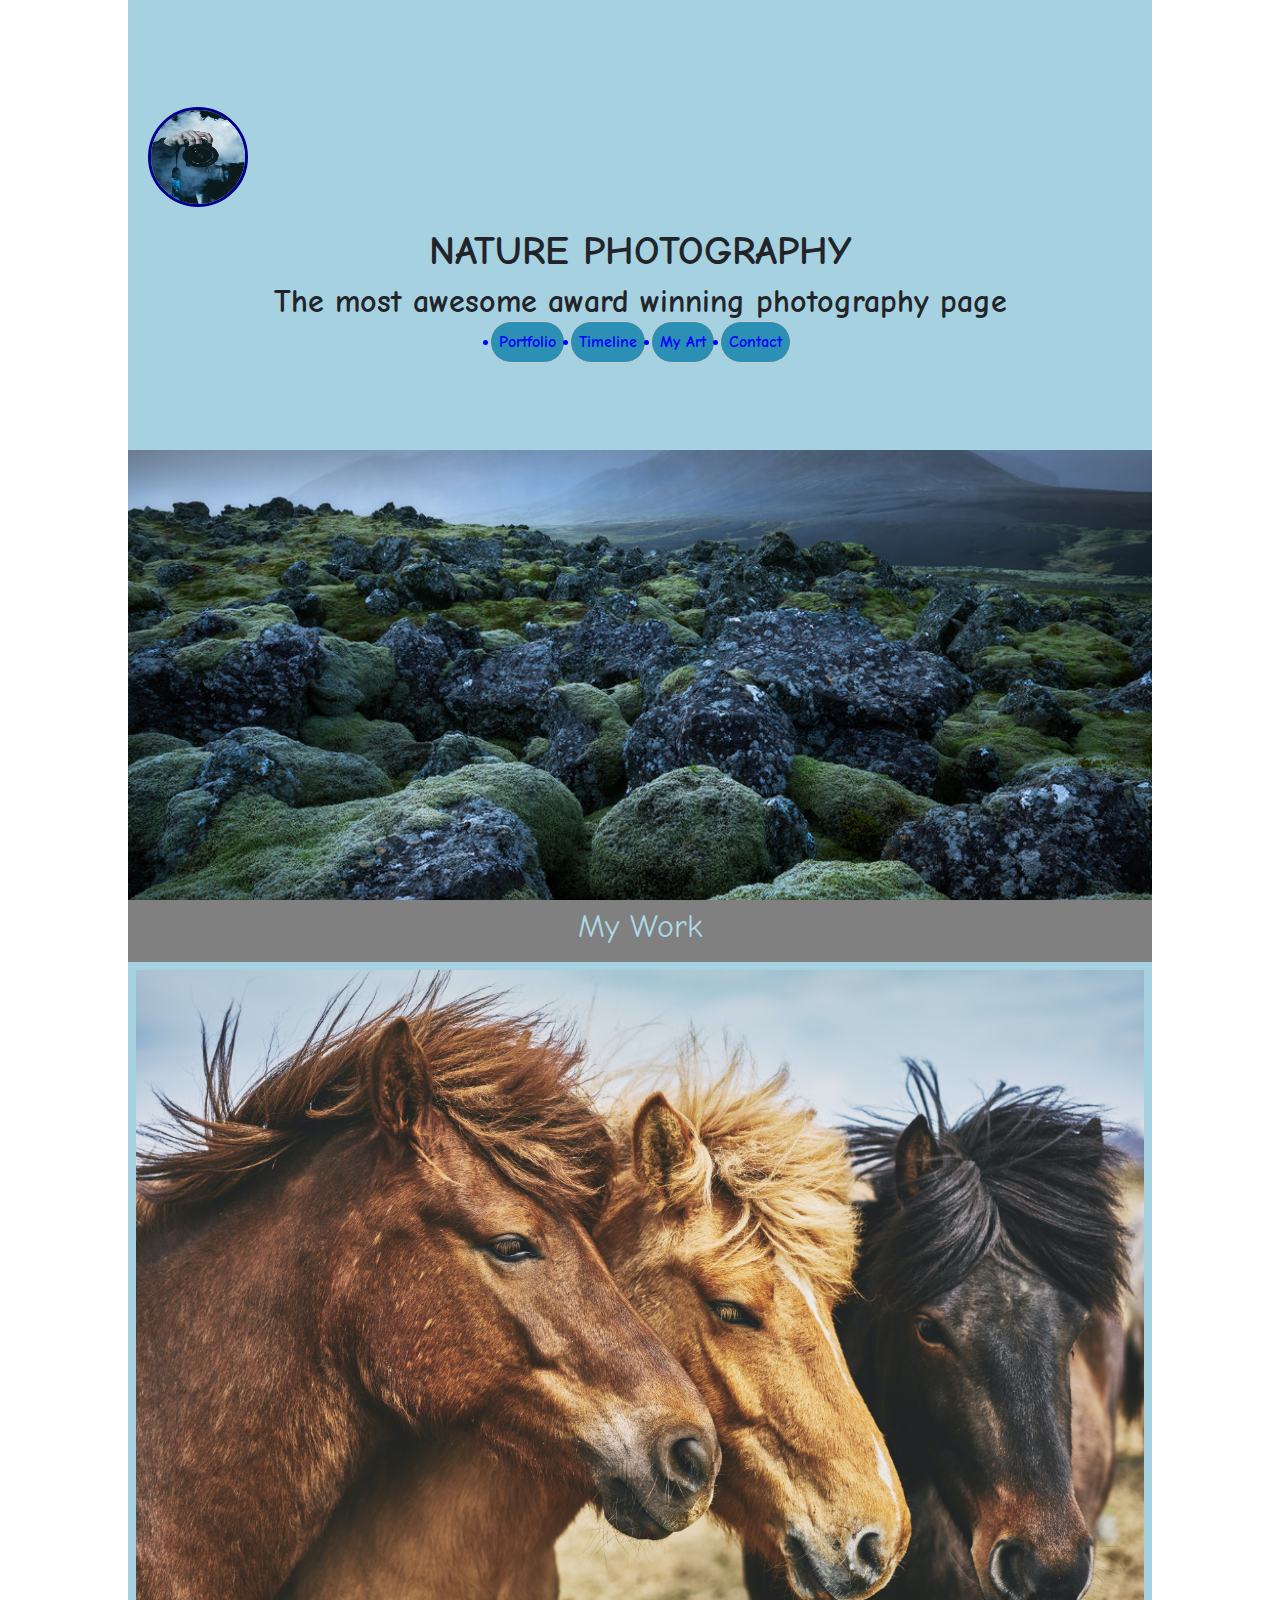
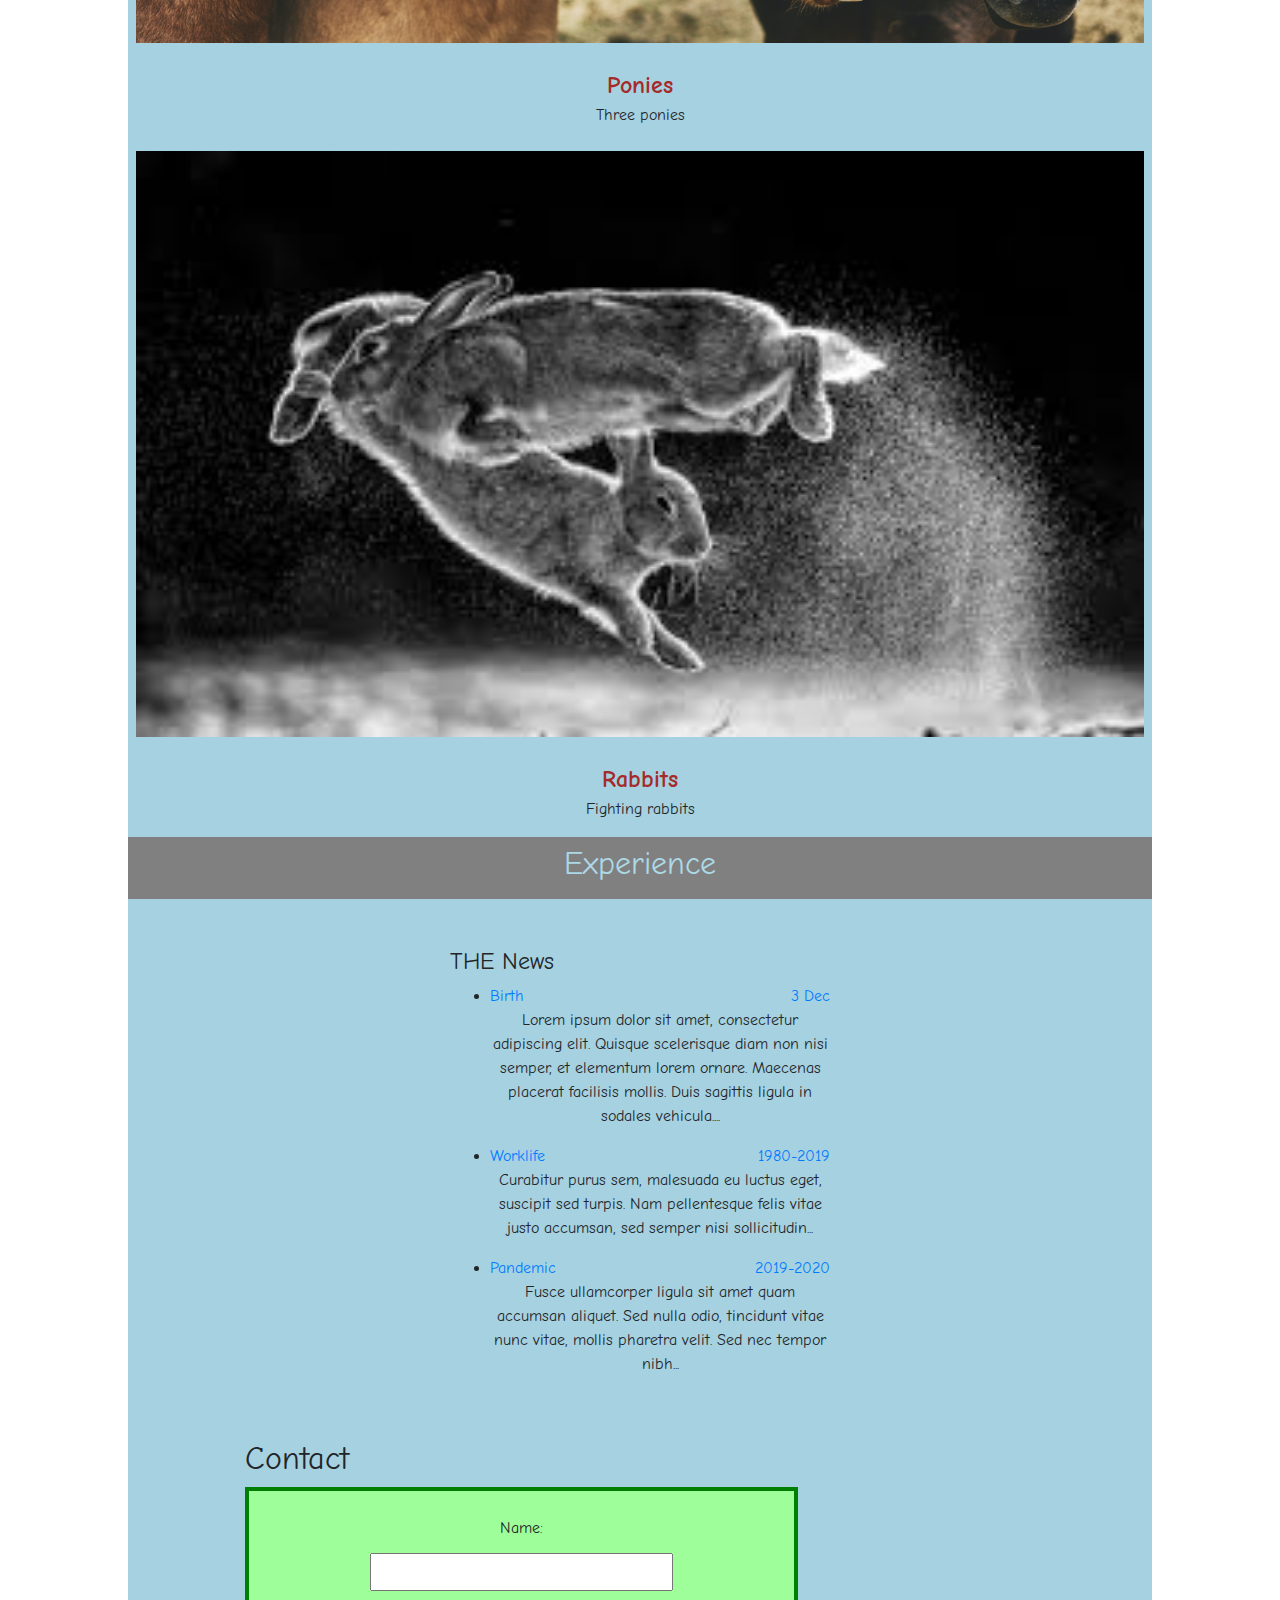
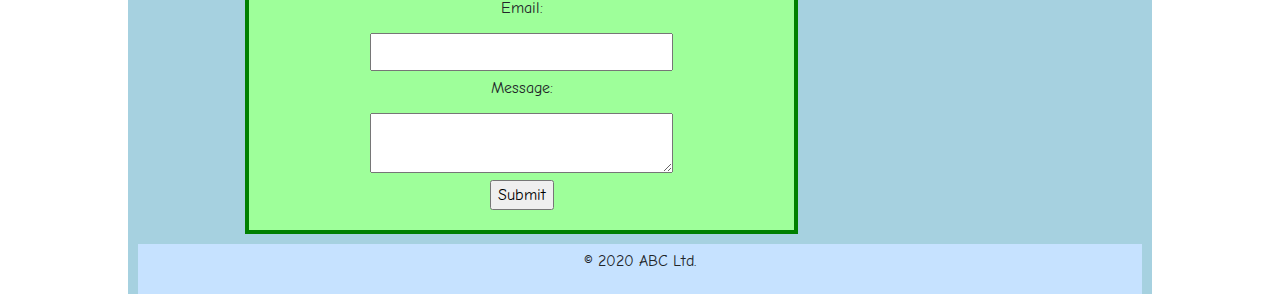
<file: index.html>
<!doctype html>
<html>
	<head>
		<title> Natural Photography </title>
		<meta charset="utf-8">
		<meta name="viewport" content="width=device-width, initial-scale=1.0">
			
<link href="http://maxcdn.bootstrapcdn.com/bootstrap/4.1.1/css/bootstrap.min.css" rel="stylesheet" id="bootstrap-css">
<script src="http://maxcdn.bootstrapcdn.com/bootstrap/4.1.1/js/bootstrap.min.js"></script>
<script src="https://cdnjs.cloudflare.com/ajax/libs/jquery/3.2.1/jquery.min.js"></script>
        
<link rel="stylesheet" href="css/stylesheet.css">
<link rel="timeline" href="css/timeline.css">
	</head>
		
	<body>	
		<main>
			
			
			<div id="landing">
			<div id="topMenu">	
			<div id="landingText">
			
			<div>	
				<img src="images/photographerlogo.jpg" id="logo">
			</div>	
			
			<h1> Nature Photography</h1>
			<h2> The most awesome award winning photography page </h2>
				<div>
					<a href="portfolio" class="btn1"><li>Portfolio</li></a>
					<a href="timeline" class="btn1"><li>Timeline</li></a>
					<a href="art" class="btn1"><li>My Art</li></a>
					<a href="contact" class="btn1"><li>Contact</li></a>
				</div>
			</div> 
			</div>

			<div id="landingImage">
<!--				<img src="images/mainimage2.jpg" width="100%" height="">-->
			</div>
            </div>
	<!-- Portfolio section		 -->
		
	<section id="portfolio">
		<div class="header">
			 <h2> My Work </h2>
		</div>	
			<figure class="caption">
			<img src="images/doruk-yemenici-M7Qzh_PD2mM-unsplash.jpg" alt="Ponies" >
			</figure>
			<figcaption> Ponies </figcaption>
			<p> Three ponies </p>
			
			
			<figure class="caption">
			<img src="images/rabbits.jpg" alt="Rabbits">	
			</figure>
			<figcaption> Rabbits </figcaption> 
			<p> Fighting rabbits</p> 
	</section>
            
	<section id="timeline">
		<div class="header">
			 <h2> Experience </h2>
		</div>
		

<div class="container mt-5 mb-5">
	<div class="row">
		<div class="col-md-6 offset-md-3">
			<h4>THE News</h4>
			<ul class="timeline">
				<li>
					<a target="_blank" href="#">Birth</a>
					<a href="#" class="float-right">3 Dec</a>
					<p>Lorem ipsum dolor sit amet, consectetur adipiscing elit. Quisque scelerisque diam non nisi semper, et elementum lorem ornare. Maecenas placerat facilisis mollis. Duis sagittis ligula in sodales vehicula....</p>
				</li>
				<li>
					<a href="#">Worklife</a>
					<a href="#" class="float-right">1980-2019</a>
					<p>Curabitur purus sem, malesuada eu luctus eget, suscipit sed turpis. Nam pellentesque felis vitae justo accumsan, sed semper nisi sollicitudin...</p>
				</li>
				<li>
					<a href="#">Pandemic</a>
					<a href="#" class="float-right">2019-2020</a>
					<p>Fusce ullamcorper ligula sit amet quam accumsan aliquet. Sed nulla odio, tincidunt vitae nunc vitae, mollis pharetra velit. Sed nec tempor nibh...</p>
				</li>
			</ul>
		</div>
	</div>
</div>

</section>
    <section id="contact">	        
	<div class="container">	
		<h2> Contact </h2>
	
		<div id="formDiv">	
			<form action="mailto:edithraie@gmail.com" method="post" enctype="text/plain" class="myForm">	
		
				<label> Name: </label>
				<input type="text" name="name" required>
				<br>

				<label> Email: </label>
				<input type="email" name="email" required>
				<br>

				<label> Message: </label>
				<textarea name="text"></textarea><br>

				<input type="submit" value="Submit" class="btn2">
			</form>
		</div>
	</section>
	
	
	<div class="clear"></div>
	<footer>
			<p style="text-align: center">&copy; 2020 ABC Ltd.</p>
	</footer>
	</div>
		</main>
	</body>
	
		
</html>

<!-- <!doctype html>
<html>

<body>


    
Portfolio section
<section id="portfolio">
    <div class="header">
    <h2> My Work</h2>
    </div>
    
    <img src="images/abdullah-ali-qhMCUB4YJ_k-unsplash.jpg" alt="Nature photos">
    <div class="caption"> 
        <h3>Flamingo </h3>
        <p> lots of flamingos......</p>
    </div>
    
     <img src="images/osama-saeed-G2G2FDYDBO0-unsplash.jpg" alt="Nature photos">
    <div class="caption"> 
        <h3>Sea </h3>
        <p> Sea waves.....</p>
    </div>
    
    
    <figure class="caption">
    <img src="images/federico-di-dio-Jcj3o0AGJAA-unsplash.jpg" alt="Nature photos" width="100%">
    <figcaption> Flying Eagle</figcaption>
    <p> An eagle flying .....</p>
    </figure>
    
 -->
</file>
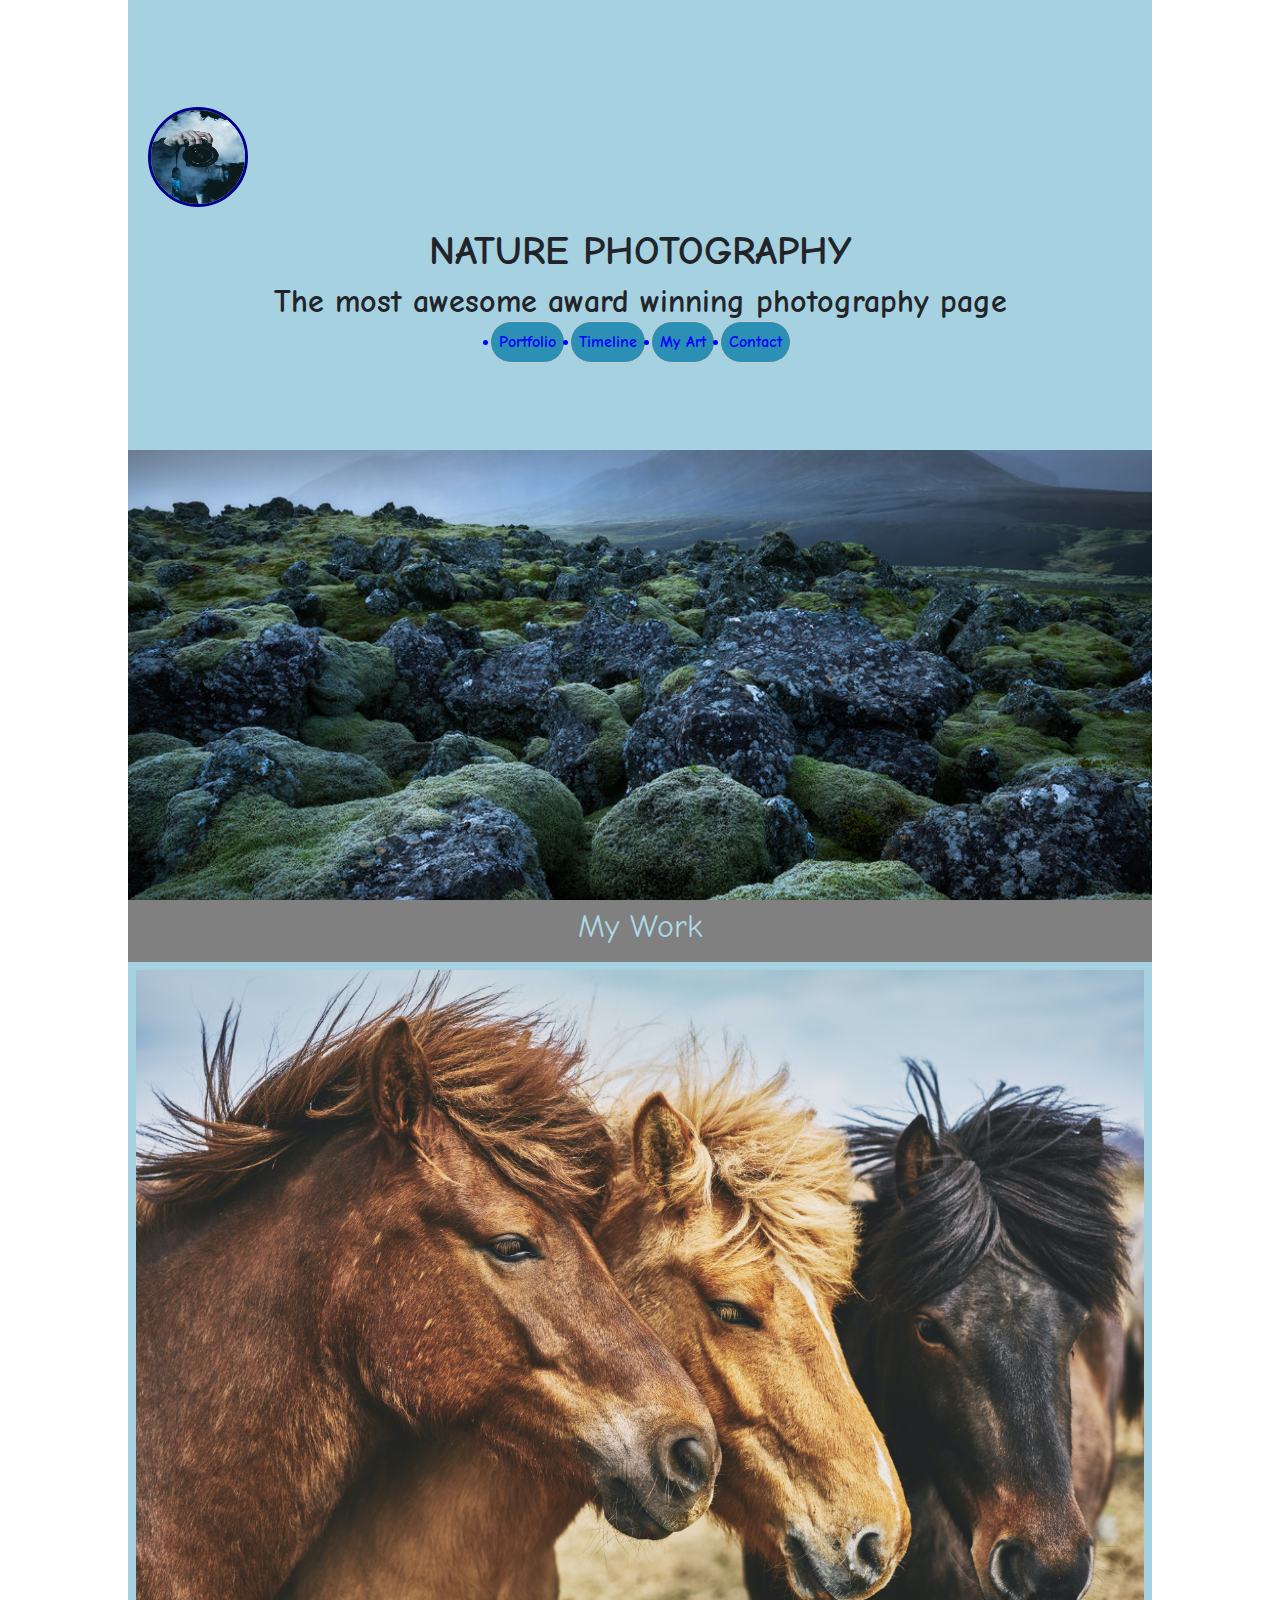
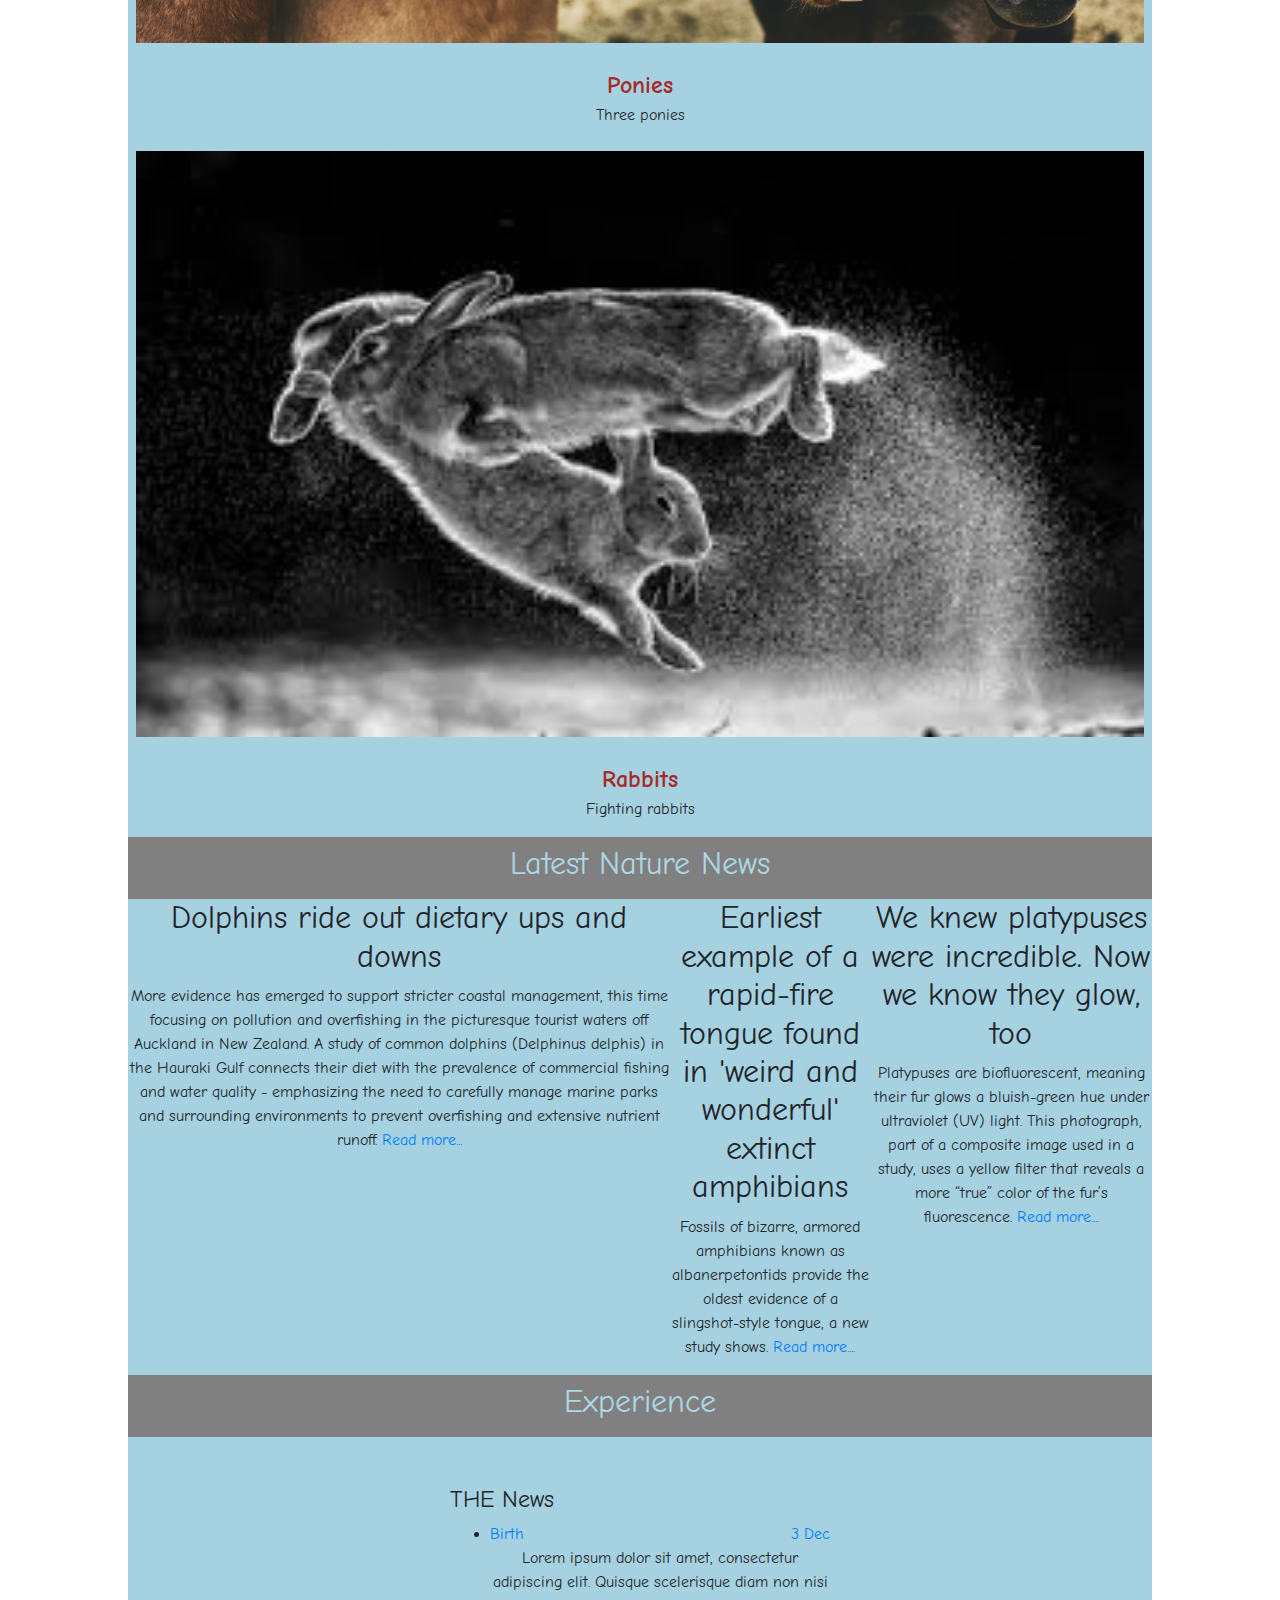
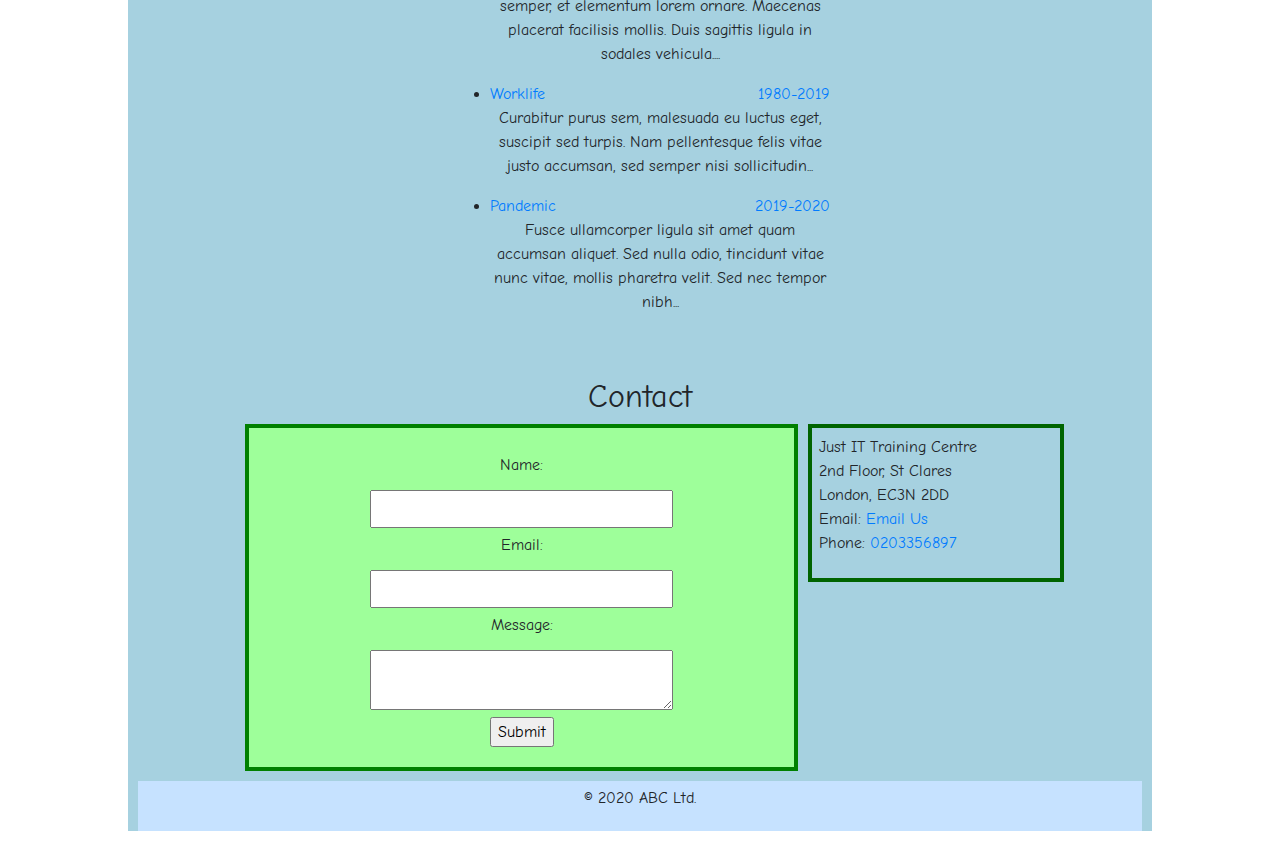
<file: Photography-Page-main/index.html>
<!doctype html>
<html>
	<head>
		<title> Natural Photography </title>
		<meta charset="utf-8">
		<meta name="viewport" content="width=device-width, initial-scale=1.0">
			
<link href="http://maxcdn.bootstrapcdn.com/bootstrap/4.1.1/css/bootstrap.min.css" rel="stylesheet" id="bootstrap-css">
<script src="http://maxcdn.bootstrapcdn.com/bootstrap/4.1.1/js/bootstrap.min.js"></script>
<script src="https://cdnjs.cloudflare.com/ajax/libs/jquery/3.2.1/jquery.min.js"></script>
        
<link rel="stylesheet" href="css/stylesheet.css">
<link rel="timeline" href="css/timeline.css">
	</head>
		
	<body>	
		<main>
			
			
			<div id="landing">
			<div id="topMenu">	
			<div id="landingText">
			
			<div>	
				<img src="images/photographerlogo.jpg" id="logo">
			</div>	
			
			<h1> Nature Photography</h1>
			<h2> The most awesome award winning photography page </h2>
				<div>
					<a href="portfolio" class="btn1"><li>Portfolio</li></a>
					<a href="timeline" class="btn1"><li>Timeline</li></a>
					<a href="art" class="btn1"><li>My Art</li></a>
					<a href="contact" class="btn1"><li>Contact</li></a>
				</div>
			</div> 
			</div>

			<div id="landingImage">
<!--				<img src="images/mainimage2.jpg" width="100%" height="">-->
			</div>
            </div>
            
    
            
	<!-- Portfolio section		 -->
		
	<section id="portfolio">
		<div class="header">
			 <h2> My Work </h2>
		</div>	
			<figure class="caption">
			<img src="images/doruk-yemenici-M7Qzh_PD2mM-unsplash.jpg" alt="Ponies" >
			</figure>
			<figcaption> Ponies </figcaption>
			<p> Three ponies </p>
			
			
			<figure class="caption">
			<img src="images/rabbits.jpg" alt="Rabbits">	
			</figure>
			<figcaption> Rabbits </figcaption> 
			<p> Fighting rabbits</p> 
	</section>
     
    <section id="news">
        <div class="header">
			 <h2> Latest Nature News </h2>    
        </div>
        
    <style>
         #chapters {
             display: flex;
             flex-direction: row;  
         }
        
         .block1 {
             flex; 1;
             order: 1;
             background-color: paleturquoise;
             padding:10px;
             
         } 
        
         .block2 {
             flex; 1;
             order: 1;
             background-color: palegreen;
             padding:10px;
             
         } 
        
         .block3 {
             flex; 1;
             order: 1;
             background-color: lightyellow;
             padding:10px;
             
         } 
        
           @media (max-width: 700px)
            {
             #chapters {
             display: flex;
             flex-direction: column;  
         }
                 }
        
        
    </style> 
        
        
    <div id="chapters">    
    <article id="block1">
        <h2>Dolphins ride out dietary ups and downs</h2> 
        <p>More evidence has emerged to support stricter coastal management, this time focusing on pollution and overfishing in the picturesque tourist waters off Auckland in New Zealand. A study of common dolphins (Delphinus delphis) in the Hauraki Gulf connects their diet with the prevalence of commercial fishing and water quality - emphasizing the need to carefully manage marine parks and surrounding environments to prevent overfishing and extensive nutrient runoff.<a href="https://www.sciencedaily.com/releases/2020/11/201103104740.htm" target="_blank"> Read more...</a></p>    
    </article> 
        
    <article id="block2">
        <h2>Earliest example of a rapid-fire tongue found in 'weird and wonderful' extinct amphibians</h2>
        <p>Fossils of bizarre, armored amphibians known as albanerpetontids provide the oldest evidence of a slingshot-style tongue, a new study shows.
        <a href="https://www.sciencedaily.com/releases/2020/11/201105183832.html" target="_blank"> Read more....</a></p> 
    </article>    
        
     <article id="block3">
        <h2>We knew platypuses were incredible. Now we know they glow, too</h2>
        <p>Platypuses are biofluorescent, meaning their fur glows a bluish-green hue under ultraviolet (UV) light. This photograph, part of a composite image used in a study, uses a yellow filter that reveals a more “true” color of the fur’s fluorescence.
        <a href="https://www.nationalgeographic.com/animals/2020/11/glowing-platypus/" target="_blank"> Read more....</a></p>
    </article> 
    </div>
        
     
          
    </section>  
                          
	<section id="timeline">
		<div class="header">
			 <h2> Experience </h2>
		</div>
		

<div class="container mt-5 mb-5">
	<div class="row">
		<div class="col-md-6 offset-md-3">
			<h4>THE News</h4>
			<ul class="timeline">
				<li>
					<a target="_blank" href="#">Birth</a>
					<a href="#" class="float-right">3 Dec</a>
					<p>Lorem ipsum dolor sit amet, consectetur adipiscing elit. Quisque scelerisque diam non nisi semper, et elementum lorem ornare. Maecenas placerat facilisis mollis. Duis sagittis ligula in sodales vehicula....</p>
				</li>
				<li>
					<a href="#">Worklife</a>
					<a href="#" class="float-right">1980-2019</a>
					<p>Curabitur purus sem, malesuada eu luctus eget, suscipit sed turpis. Nam pellentesque felis vitae justo accumsan, sed semper nisi sollicitudin...</p>
				</li>
				<li>
					<a href="#">Pandemic</a>
					<a href="#" class="float-right">2019-2020</a>
					<p>Fusce ullamcorper ligula sit amet quam accumsan aliquet. Sed nulla odio, tincidunt vitae nunc vitae, mollis pharetra velit. Sed nec tempor nibh...</p>
				</li>
			</ul>
		</div>
	</div>
</div>

</section>
    
    <section id="contact">	        
	<div class="container">	
		<h2> Contact </h2>
	
		<div id="formDiv">	
			<form action="mailto:edithraie@gmail.com" method="post" enctype="text/plain" class="myForm">	
		
				<label> Name: </label>
				<input type="text" name="name" required>
				<br>

				<label> Email: </label>
				<input type="email" name="email" required>
				<br>

				<label> Message: </label>
				<textarea name="text"></textarea><br>

				<input type="submit" value="Submit" class="btn2">
			</form>
		</div>
        </div>
        
    <div id="addressDiv">
		<address>
			Just IT Training Centre<br>
			2nd Floor, St Clares<br>
			London, EC3N 2DD<br>
			Email: <a href="mailto:info@justit.com"> Email Us</a><br>
			Phone: <a href="tel:0203356897">0203356897</a>
		</address>			
	</div>	
		    
	</section>
            
            
	
	<div class="clear"></div>
	<footer>
			<p style="text-align: center">&copy; 2020 ABC Ltd.</p>
	</footer>
        
		</main>
	</body>
	
		
</html>
</file>
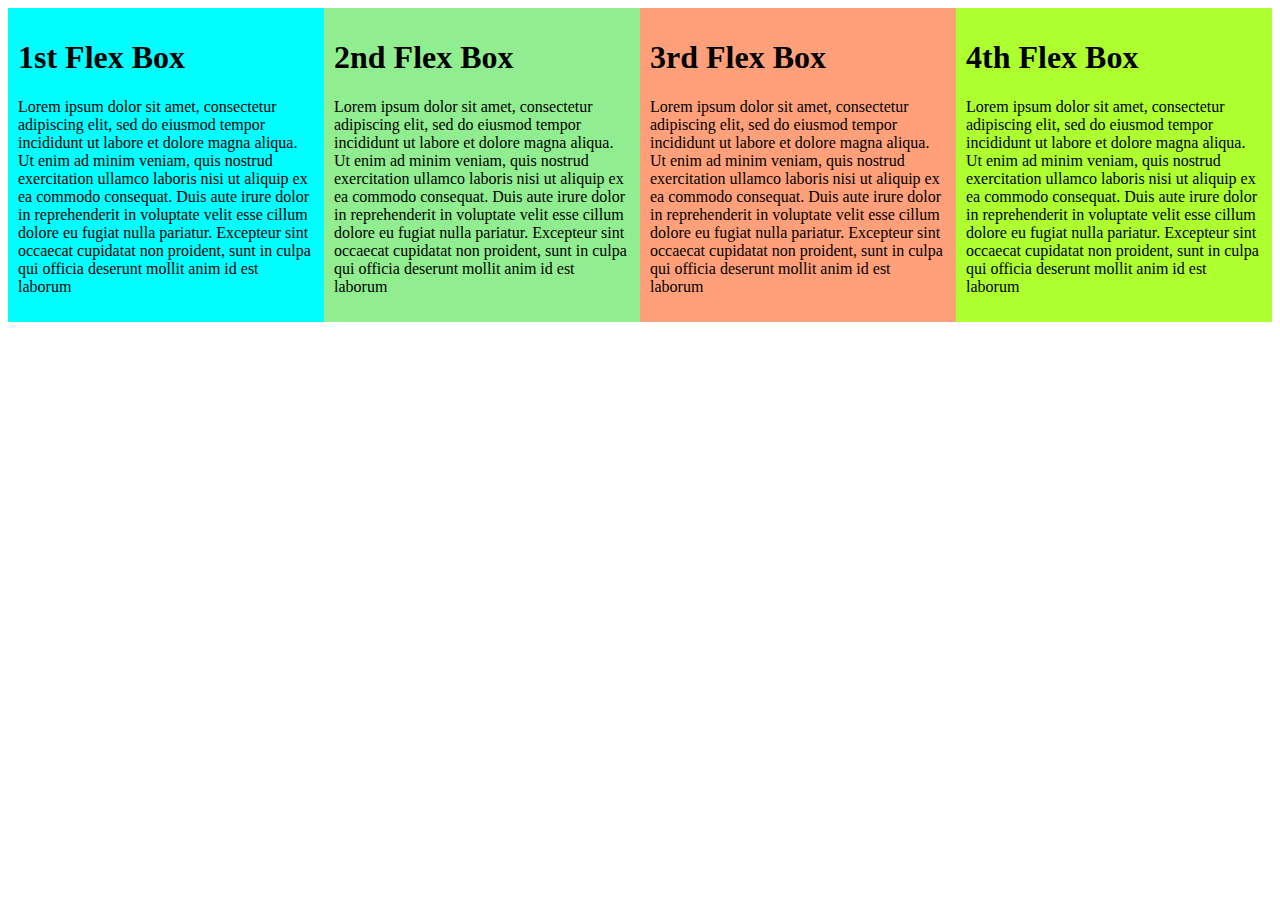
<file: Photography-Page-main/flex.html>
<!doctype html>
<html>
	<head>
		<title> Natural Photography </title>
		<meta charset="utf-8">
		<meta name="viewport" content="width=device-width, initial-scale=1.0">
     
        <style>
         #container {
             display: flex;
             flex-direction: row;  
         }
         
         #flex1 {
             flex; 1;
             order: 1;
             background-color: aqua;
             padding:10px;
             
         } 
         
          #flex2 {
             flex; 1;
             order: 2;
             background-color: lightgreen;
             padding:10px;
             
         } 
        
          #flex3 {
             flex; 1;
             order: 3;
             background-color: lightsalmon;
             padding:10px;
             
         } 
          #flex4 {
             flex; 1;
             order: 4;
             background-color: greenyellow;
             padding:10px;
             
         } 
         
         @media (max-width: 700px)
            {
             #container {
             display: flex;
             flex-direction: column;  
         }
                 }
        </style>
    
    </head>     
  <body>
      
<div id="container"> 
    <div id="flex1">
    <h1>1st Flex Box</h1>
    <p>Lorem ipsum dolor sit amet, consectetur adipiscing elit, sed do eiusmod tempor incididunt ut labore et dolore magna aliqua. Ut enim ad minim veniam, quis nostrud exercitation ullamco laboris nisi ut aliquip ex ea commodo consequat. Duis aute irure dolor in reprehenderit in voluptate velit esse cillum dolore eu fugiat nulla pariatur. Excepteur sint occaecat cupidatat non proident, sunt in culpa qui officia deserunt mollit anim id est laborum</p>
    </div>
   

    <div id="flex2">
    <h1>2nd Flex Box</h1>
    <p>Lorem ipsum dolor sit amet, consectetur adipiscing elit, sed do eiusmod tempor incididunt ut labore et dolore magna aliqua. Ut enim ad minim veniam, quis nostrud exercitation ullamco laboris nisi ut aliquip ex ea commodo consequat. Duis aute irure dolor in reprehenderit in voluptate velit esse cillum dolore eu fugiat nulla pariatur. Excepteur sint occaecat cupidatat non proident, sunt in culpa qui officia deserunt mollit anim id est laborum</p>
    </div>
           

    <div id="flex3">
    <h1>3rd Flex Box</h1>
    <p>Lorem ipsum dolor sit amet, consectetur adipiscing elit, sed do eiusmod tempor incididunt ut labore et dolore magna aliqua. Ut enim ad minim veniam, quis nostrud exercitation ullamco laboris nisi ut aliquip ex ea commodo consequat. Duis aute irure dolor in reprehenderit in voluptate velit esse cillum dolore eu fugiat nulla pariatur. Excepteur sint occaecat cupidatat non proident, sunt in culpa qui officia deserunt mollit anim id est laborum</p>
    </div>
       

    <div id="flex4">
    <h1>4th Flex Box</h1>
    <p>Lorem ipsum dolor sit amet, consectetur adipiscing elit, sed do eiusmod tempor incididunt ut labore et dolore magna aliqua. Ut enim ad minim veniam, quis nostrud exercitation ullamco laboris nisi ut aliquip ex ea commodo consequat. Duis aute irure dolor in reprehenderit in voluptate velit esse cillum dolore eu fugiat nulla pariatur. Excepteur sint occaecat cupidatat non proident, sunt in culpa qui officia deserunt mollit anim id est laborum</p>
    </div>   
       
</div>
        
 </body>   
</html>
</file>
<file: css/stylesheet.css>
@import url('https://fonts.googleapis.com/css2?family=Comic+Neue:wght@300&display=swap');


body {
	font-family: 'Comic Neue';
	margin: auto;
}

#logo {
	height: 100px;
	width: 100px;
	border: 3px solid darkblue;
	border-radius: 50px;
	display: inline-block;
	float: left;
	margin: 20px;
}

#landingText {
	display: flex;
	flex-direction: column;
	flex: 0 1 50vw;
	text-align: center;
	height: 50vh;
	justify-content: center;
}

main {
	background-color: #A6D1E0;
	width: 80%;
	margin: auto;
}

#landing{
    background-color: #A6D1E0;
}

#landingText h1{
    font-weight: bold;
    text-transform: uppercase;
}

#landingText h2{
    font-weight: bold;
    margin: 0;
	text-decoration: none;
}


#landingImage {
	background-image: url("../images/mainimage2.jpg");
	background-position: center;
	background-size: cover;
	background-repeat: no-repeat;
	height: 50vh;
	margin: 0;
}

.btn1, btn2 {
	background: #2B90B3;
	color: blue;
	font-weight: bold;
	padding: 0.5rem;
	margin-top:5px 0 0;
	border-radius: 50px;
    text-decoration: none;
    display: inline-block;
	
	border: 1px #ccc solid;
    padding: 0.5rem;
    margin-top: 2rem 0 0;
    border-radius: 50px;
}

.btn1:hover {
	background-color: aqua;
	color: azure;
}

.header {
	background-color: grey;
	color: lightblue;
	padding: 0.5rem;
	text-align: center;
}

.caption {
	text-align: center;
	padding: 0.5rem;
}

img {
	display: block;
	width: 100%;
	height: auto;
} 

figcaption {
	font-weight: bold;
	font-size: 1.5rem;
	color: brown;
	text-align: center;
}

p {
	text-align: center;
}



/* Form CSS */

.container {
	width: 80%;
	margin:auto;
}

#formDiv{
    width: 70%;
    float: left;
}
.clear {
	clear: both;
}

.myForm {
	padding: 20px;
	text-align: center;
	border: 4px solid green;
	background-color: #9EFF9A;
}
.myForm label{
	display:block;
	padding: 5px;
}

.myForm input[type="text"], input[type="email"], textarea {
	padding: 5px;
	width: 60%;
}

textarea {
	height: 60px;
}

footer {
	background-color: #C6E2FF;
	padding: 5px;
	margin: 10px;
}
</file>
<file: css/timeline.css>
ul.timeline {
    list-style-type: none;
    position: relative;
}
ul.timeline:before {
    content: ' ';
    background: #d4d9df;
    display: inline-block;
    position: absolute;
    left: 29px;
    width: 2px;
    height: 100%;
    z-index: 400;
}
ul.timeline > li {
    margin: 20px 0;
    padding-left: 20px;
}
ul.timeline > li:before {
    content: ' ';
    background: white;
    display: inline-block;
    position: absolute;
    border-radius: 50%;
    border: 3px solid #22c0e8;
    left: 20px;
    width: 20px;
    height: 20px;
    z-index: 400;
}
</file>
<file: Photography-Page-main/css/stylesheet.css>
@import url('https://fonts.googleapis.com/css2?family=Comic+Neue:wght@300&display=swap');


body {
	font-family: 'Comic Neue';
	margin: auto;
}

#logo {
	height: 100px;
	width: 100px;
	border: 3px solid darkblue;
	border-radius: 50px;
	display: inline-block;
	float: left;
	margin: 20px;
}

/* or you can do logo like this at any position in css

#logo {
position: absolute; - or if you make it fixed then it will remain on the page as you scroll down. 
top: 20px;
margin-left: 100px;
}  */

#landingText {
	display: flex;
	flex-direction: column;
	flex: 0 1 50vw;
	text-align: center;
	height: 50vh;
	justify-content: center;
}

main {
	background-color: #A6D1E0;
	width: 80%;
	margin: auto;
}

#landing{
    background-color: #A6D1E0;
}

#landingText h1{
    font-weight: bold;
    text-transform: uppercase;
}

#landingText h2{
    font-weight: bold;
    margin: 0;
	text-decoration: none;
}

h2 {
    text-align: center;
}


#landingImage {
	background-image: url("../images/mainimage2.jpg");
	background-position: center;
	background-size: cover;
	background-repeat: no-repeat;
	height: 50vh;
	margin: 0;
}

.btn1, btn2 {
	background: #2B90B3;
	color: blue;
	font-weight: bold;
	padding: 0.5rem;
	margin-top:5px 0 0;
	border-radius: 50px;
    text-decoration: none;
    display: inline-block;
	
	border: 1px #ccc solid;
    padding: 0.5rem;
    margin-top: 2rem 0 0;
    border-radius: 50px;
}

.btn1:hover {
	background-color: aqua;
	color: azure;
}

.header {
	background-color: grey;
	color: lightblue;
	padding: 0.5rem;
	text-align: center;
}

.caption {
	text-align: center;
	padding: 0.5rem;
}

img {
	display: block;
	width: 100%;
	height: auto;
} 

figcaption {
	font-weight: bold;
	font-size: 1.5rem;
	color: brown;
	text-align: center;
}

p {
	text-align: center;
}

/*block1 class for news section*/

.block1 {
    width: 33.3%;
    float: left;
    padding: 5px;
    background-color: lightgreen;
    border: 1px solid green;
    height: 500px;
    box-sizing: border-box;
}

/* Form CSS */

.container {
	width: 80%;
	margin:auto;
    
}

#formDiv{
    width: 70%;
    float: left;
}

.clear {
	clear: both;
}

.myForm {
	padding: 20px;
	text-align: center;
	border: 4px solid green;
	background-color: #9EFF9A;
    
}
.myForm label{
	display:block;
	padding: 5px;
}

.myForm input[type="text"], input[type="email"], textarea {
	padding: 5px;
	width: 60%;
}

#addressDiv {
	width: 25%;
	float: left;
	border: 4px solid darkgreen;
	margin-left: 10px;	
	padding: 7px;
}



textarea {
	height: 60px;
}

footer {
	background-color: #C6E2FF;
	padding: 5px;
	margin: 10px;
}


/*media query for smaller screen*/
@media (max-width: 760px)
{
      

    .block1, #formDiv, #addressDiv {
        width: 100%;
        float: none;
        text-align: center;
    }
 }
</file>
<file: Photography-Page-main/css/timeline.css>
ul.timeline {
    list-style-type: none;
    position: relative;
}
ul.timeline:before {
    content: ' ';
    background: #d4d9df;
    display: inline-block;
    position: absolute;
    left: 29px;
    width: 2px;
    height: 100%;
    z-index: 400;
}
ul.timeline > li {
    margin: 20px 0;
    padding-left: 20px;
}
ul.timeline > li:before {
    content: ' ';
    background: white;
    display: inline-block;
    position: absolute;
    border-radius: 50%;
    border: 3px solid #22c0e8;
    left: 20px;
    width: 20px;
    height: 20px;
    z-index: 400;
}
</file>
